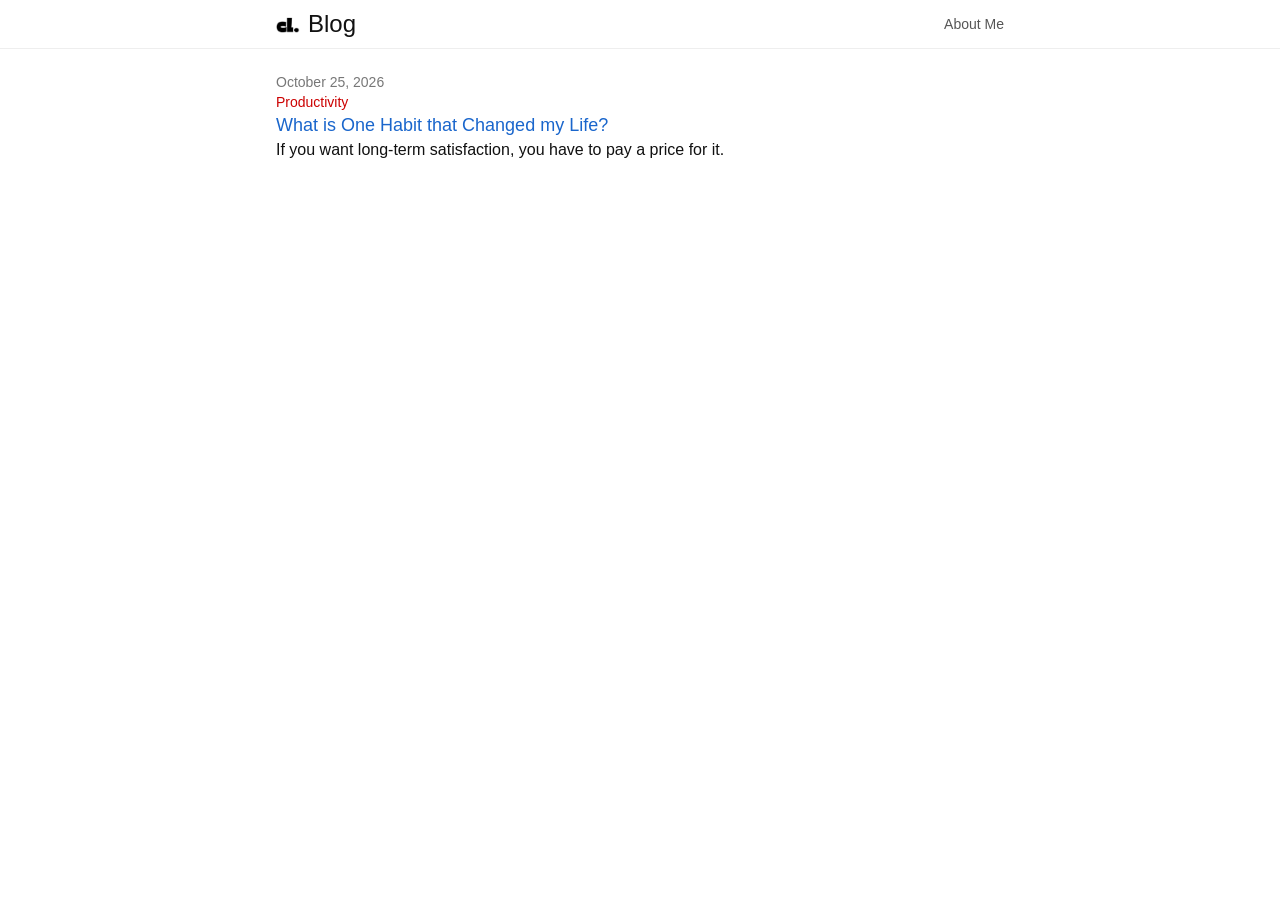
<file: docs/index.html>
<!doctype html>
<html lang="en">
  <head>
    <meta charset="UTF-8" />
    <meta name="viewport" content="width=device-width, initial-scale=1.0" />

    <title>Blog</title>
    <meta name="description" content="Blog posts by Clayton Lie." />

    <link rel="stylesheet" href="style.css" />
  </head>
  <body>
    <header class="topbar">
      <div class="topbar-inner">
        <a class="brand" href="index.html">
          <img
            src="assets/logo.png"
            alt=""
            class="brand-logo"
            onerror="this.style.display = 'none'"
          />
          <span>Blog</span>
        </a>

        <nav>
          <a href="https://nichlay.github.io/personal-website/">About Me</a>
        </nav>
      </div>
    </header>

    <main class="container">
      <article class="post-list-item">
        <p class="post-date">October 25, 2026</p>
        <p class="post-category">Productivity</p>
        <h2>
          <a href="posts/what-is-one-habit-that-changed-my-life.html"
            >What is One Habit that Changed my Life?</a
          >
        </h2>
        <p class="post-excerpt">
          If you want long-term satisfaction, you have to pay a price for it.
        </p>
      </article>
    </main>
  </body>
</html>
</file>
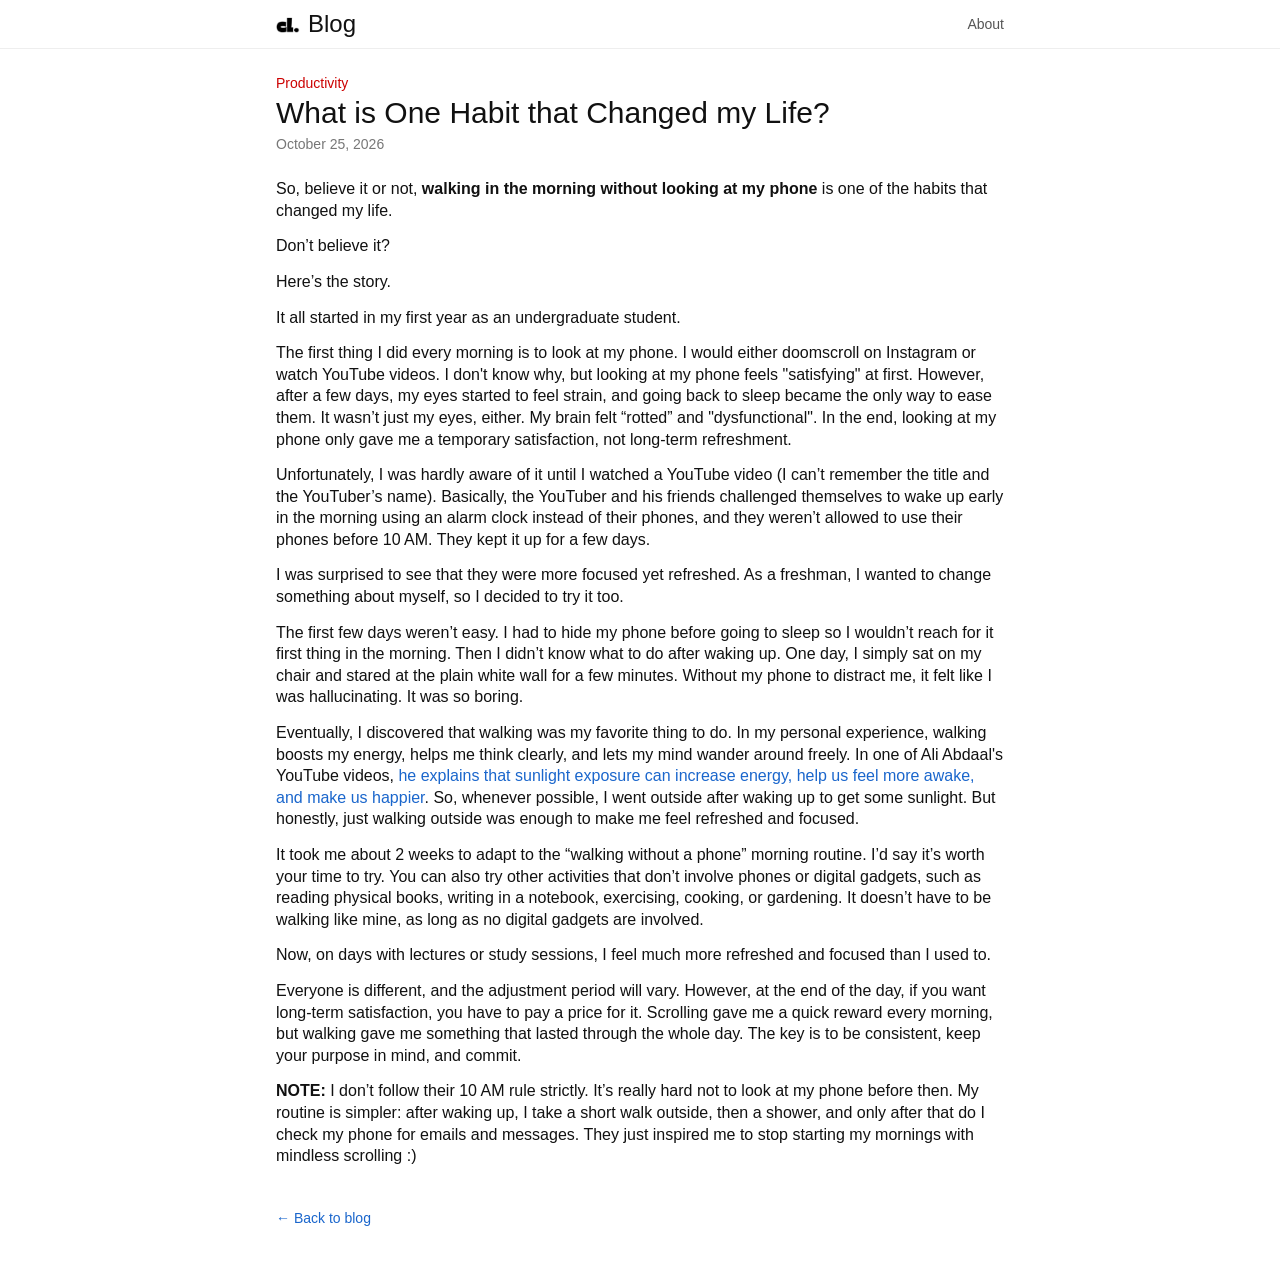
<file: docs/posts/what-is-one-habit-that-changed-my-life.html>
<!doctype html>
<html lang="en">
  <head>
    <meta charset="UTF-8" />
    <meta name="viewport" content="width=device-width, initial-scale=1.0" />

    <title>What is One Habit that Changed my Life? | Blog</title>
    <meta
      name="description"
      content="If you want long-term satisfaction, you have to pay a price for it."
    />

    <link rel="stylesheet" href="../style.css" />
  </head>
  <body>
    <header class="topbar">
      <div class="topbar-inner">
        <a class="brand" href="../index.html">
          <img
            src="../assets/logo.png"
            alt=""
            class="brand-logo"
            onerror="this.style.display = 'none'"
          />
          <span>Blog</span>
        </a>

        <nav>
          <a href="https://nichlay.github.io/personal-website/">About</a>
        </nav>
      </div>
    </header>

    <main class="container">
      <article class="post">
        <p class="post-category">Productivity</p>
        <h1>What is One Habit that Changed my Life?</h1>
        <p class="post-date">October 25, 2026</p>

        <div class="post-content">
          <p>
            So, believe it or not,
            <b>walking in the morning without looking at my phone</b> is one of
            the habits that changed my life.
          </p>
          <p>Don’t believe it?</p>
          <p>Here’s the story.</p>
          <p>It all started in my first year as an undergraduate student.</p>
          <p>
            The first thing I did every morning is to look at my phone. I would
            either doomscroll on Instagram or watch YouTube videos. I don't know
            why, but looking at my phone feels "satisfying" at first. However,
            after a few days, my eyes started to feel strain, and going back to
            sleep became the only way to ease them. It wasn’t just my eyes,
            either. My brain felt “rotted” and "dysfunctional". In the end,
            looking at my phone only gave me a temporary satisfaction, not
            long-term refreshment.
          </p>
          <p>
            Unfortunately, I was hardly aware of it until I watched a YouTube
            video (I can’t remember the title and the YouTuber’s name).
            Basically, the YouTuber and his friends challenged themselves to
            wake up early in the morning using an alarm clock instead of their
            phones, and they weren’t allowed to use their phones before 10 AM.
            They kept it up for a few days.
          </p>
          <p>
            I was surprised to see that they were more focused yet refreshed. As
            a freshman, I wanted to change something about myself, so I decided
            to try it too.
          </p>
          <p>
            The first few days weren’t easy. I had to hide my phone before going
            to sleep so I wouldn’t reach for it first thing in the morning. Then
            I didn’t know what to do after waking up. One day, I simply sat on
            my chair and stared at the plain white wall for a few minutes.
            Without my phone to distract me, it felt like I was hallucinating.
            It was so boring.
          </p>
          <p>
            Eventually, I discovered that walking was my favorite thing to do.
            In my personal experience, walking boosts my energy, helps me think
            clearly, and lets my mind wander around freely. In one of Ali
            Abdaal's YouTube videos,
            <a href="https://www.youtube.com/watch?v=EuVKpMRl7ik&t=450s"
              >he explains that sunlight exposure can increase energy, help us
              feel more awake, and make us happier</a
            >. So, whenever possible, I went outside after waking up to get some
            sunlight. But honestly, just walking outside was enough to make me
            feel refreshed and focused.
          </p>
          <p>
            It took me about 2 weeks to adapt to the “walking without a phone”
            morning routine. I’d say it’s worth your time to try. You can also
            try other activities that don’t involve phones or digital gadgets,
            such as reading physical books, writing in a notebook, exercising,
            cooking, or gardening. It doesn’t have to be walking like mine, as
            long as no digital gadgets are involved.
          </p>
          <p>
            Now, on days with lectures or study sessions, I feel much more
            refreshed and focused than I used to.
          </p>
          <p>
            Everyone is different, and the adjustment period will vary. However,
            at the end of the day, if you want long-term satisfaction, you have
            to pay a price for it. Scrolling gave me a quick reward every
            morning, but walking gave me something that lasted through the whole
            day. The key is to be consistent, keep your purpose in mind, and
            commit.
          </p>
          <p>
            <b>NOTE:</b> I don’t follow their 10 AM rule strictly. It’s really
            hard not to look at my phone before then. My routine is simpler:
            after waking up, I take a short walk outside, then a shower, and
            only after that do I check my phone for emails and messages. They
            just inspired me to stop starting my mornings with mindless
            scrolling :)
          </p>
        </div>

        <a class="back-link" href="../index.html">← Back to blog</a>
      </article>
    </main>
  </body>
</html>
</file>
<file: docs/style.css>
* {
  box-sizing: border-box;
}

:root {
  --text: #111111;
  --muted: #777777;
  --link: #1a66cc;
  --category: #cc0000;
}

body {
  margin: 0;
  background: #ffffff;
  color: var(--text);
  font-family: Arial, Helvetica, sans-serif;
  font-size: 16px;
  line-height: 1.35;
}

a {
  color: var(--link);
  text-decoration: none;
}

a:hover {
  text-decoration: underline;
}

.topbar {
  border-bottom: 1px solid #eeeeee;
}

.topbar-inner {
  max-width: 760px;
  margin: 0 auto;
  padding: 8px 16px;
  display: flex;
  align-items: center;
  justify-content: space-between;
}

.brand {
  color: var(--text);
  font-size: 24px;
  text-decoration: none;
  display: inline-flex;
  align-items: center;
  gap: 8px;
}

.brand:hover {
  text-decoration: none;
}

.brand-logo {
  width: 24px;
  height: 24px;
  object-fit: contain;
  display: block;
}

.topbar nav a {
  color: #555555;
  text-decoration: none;
  font-size: 14px;
}

.topbar nav a:hover {
  text-decoration: underline;
}

.container {
  max-width: 760px;
  margin: 0 auto;
  padding: 24px 16px 56px;
}

.post-list-item {
  margin: 0 0 26px;
}

.post-date {
  margin: 0;
  color: var(--muted);
  font-size: 14px;
}

.post-category {
  margin: 1px 0 0;
  color: var(--category);
  font-size: 14px;
}

.post-list-item h2 {
  margin: 2px 0 0;
  font-size: 18px;
  font-weight: normal;
  line-height: 1.25;
}

.post-list-item h2 a {
  color: var(--link);
  text-decoration: none;
}

.post-list-item h2 a:hover {
  text-decoration: underline;
}

.post-excerpt {
  margin: 2px 0 0;
  max-width: 720px;
}

.post {
  max-width: 760px;
}

.post h1 {
  margin: 2px 0 4px;
  font-size: 30px;
  line-height: 1.2;
  font-weight: normal;
}

.post .post-date,
.post .post-category {
  font-size: 14px;
}

.post-content {
  margin-top: 24px;
}

.post-content p {
  margin: 0 0 14px;
}

.post-content h2 {
  margin: 28px 0 8px;
  font-size: 22px;
  font-weight: normal;
}

.post-image {
  max-width: 100%;
  height: auto;
  display: block;
  margin: 18px 0;
}

.back-link {
  display: inline-block;
  margin-top: 28px;
  font-size: 14px;
}

@media (max-width: 640px) {
  .topbar-inner,
  .container {
    max-width: 100%;
  }

  .brand {
    font-size: 22px;
  }

  .post h1 {
    font-size: 26px;
  }
}
</file>
